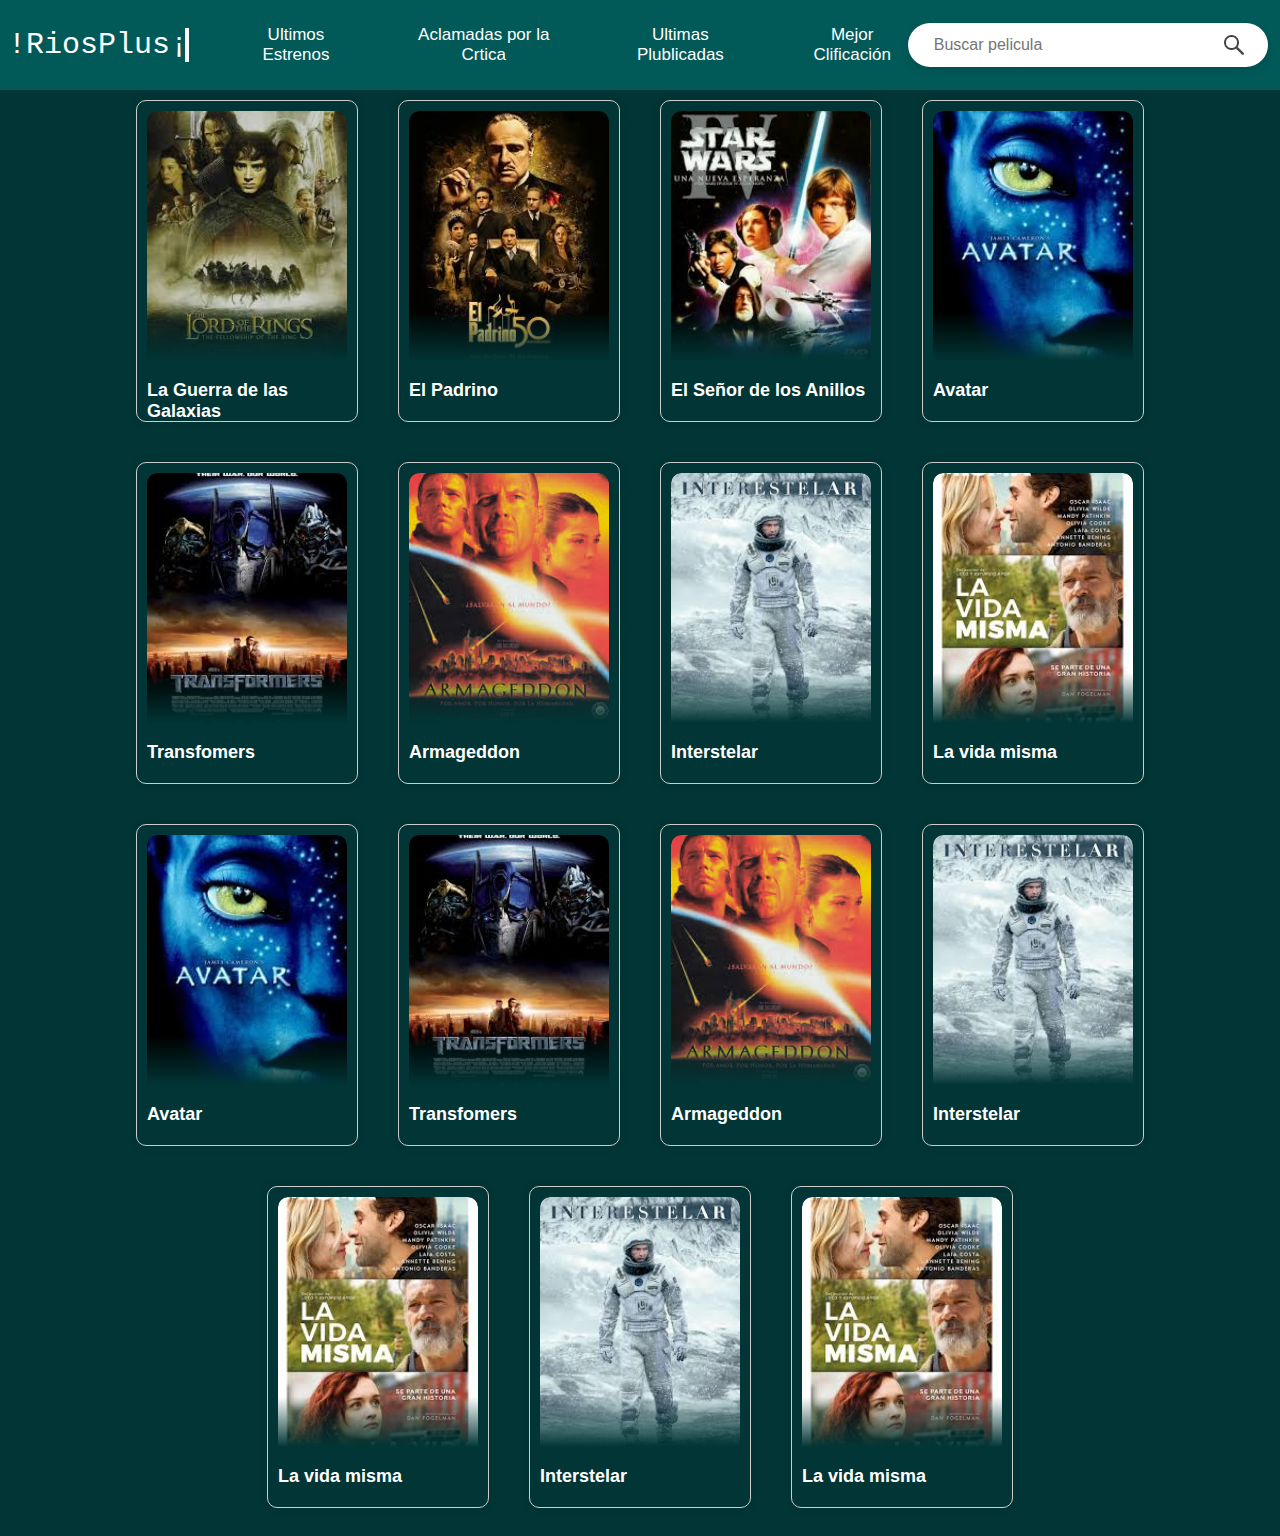
<file: features/index.html>
<!DOCTYPE html>
<html lang="en">
<head>
    <meta charset="UTF-8">
    <meta name="viewport" content="width=device-width, initial-scale=1.0">
    <title>Pelis Rios</title>
    <link rel="stylesheet" href="/assets/css/style.css">
    <link rel="stylesheet" href="/assets/css/estilos.css"></link>
</head>
<body>
    <div class="barra">
        <span class="title">!RiosPlus¡</span>
        <p>Ultimos Estrenos</p>
        <p>Aclamadas por la Crtica</p>
        <p>Ultimas Plublicadas</p>
        <p>Mejor Clificación</p>
        <div class="search-bar">
            <input type="text" id="searchInput" class="search-input" placeholder="Buscar pelicula">
            <img class="search" id="search-lup" src="/assets/img/buscar.png"></img>
        </div>
    </div>
    <div id="peliculas" class="pelis">

    </div>
</body>
<script src="app.js"></script>
</html>
</file>
<file: assets/css/style.css>
body{
    background-color: #023535;
}

.barra {
    background-color: #015958;
    color: #fff;
    padding: 8px;
    text-align: center;
    position: fixed;
    top: 0;
    left: 0;
    width: 100%;
    z-index: 120;
    display: flex;
    justify-content: space-between;
    align-items: center;
}

.barra p{
    font-size: 17px;
    font-family: Arial, Helvetica, sans-serif;
    margin-left: 50px;
    cursor: pointer;
    
}

.busqueda{
    border: solid 1px #fff;
    border-radius: 5px;
    margin-right: 20px;
}

.title{
   font-size: 30px;
}

span{
    display: block;
    font-family: monospace;
    white-space: nowrap;
    border-right: 4px solid;
    width: 11ch;

    animation: typing 2s steps(11),
blink .5s infinite step-end alternate;
    overflow: hidden;
    animation-delay: 0.5s;
}

@keyframes typing{
    from { width: 0 }
}

@keyframes blink{
    50% { border-color: transparent }
}

.lupa{
    height: 30%;
    width: 30%;
}

.search-bar {
    background-color: #fff;
    border-radius: 24px;
    padding: 12px 24px;
    box-shadow: 0 4px 8px rgba(0, 0, 0, 0.1);
    display: flex;
    margin-right: 20px;
    align-items: center;
    width: 350px;
}

.search-input {
    border: none;
    outline: none;
    font-size: 16px;
    flex-grow: 1;
}

.search-icon {
    color: #999;
    margin-left: 12px;
    cursor: pointer;
}

.search{
    cursor: pointer;
    width: 20px;
    height: 20px;
}

.pelis {
    margin-top: 80px;
    display: flex;
    flex-wrap: wrap;
    justify-content: center;
}
</file>
<file: assets/css/estilos.css>
/* estilos.css */
.pelicula {
    position: relative;
    width: 200px;
    height: 300px;
    color: #fff;
    margin: 20px;
    padding: 10px;
    border: 1px solid #ccc;
    border-radius: 10px;
    box-shadow: 0 0 10px rgba(0, 0, 0, 0.1);
}

.pelicula img {
    width: 100%;
    height: 250px;
    object-fit: cover;
    border-radius: 10px 10px 0 0;
    mask-image: linear-gradient(
        black 80%, 
        transparent);
}

.pelicula h2 {
    font-size: 18px;
    font-weight: bold;
    margin-bottom: 10px;
    font-family: Arial, Helvetica, sans-serif;
}

.info-pelicula {
  display: none; /* Ocultamos el párrafo por defecto */
  position: absolute; /* Posicionamos el párrafo absolutamente para que se muestre encima de la imagen */
  top: 20px; /* Posicionamos el párrafo en la parte superior de la imagen */
  left: 20px; /* Posicionamos el párrafo en la parte izquierda de la imagen */
  width: 90%; /* Establecemos el ancho del párrafo al 100% para que se ajuste al ancho de la imagen */
  border-radius: 5px;
  background-color: #008F8C; /* Agregamos un fondo oscuro para que el texto sea legible */
  color: #fff; /* Establecemos el color del texto en blanco */
  padding: 10px; /* Agregamos un padding para que el texto tenga espacio para respirar */
  font-family: 'Gill Sans', 'Gill Sans MT', Calibri, 'Trebuchet MS', sans-serif; /* Establecemos la familia de fuentes para el párrafo */
}

.pelicula:hover img {
    filter: blur(2px);
}

.pelicula:hover .info-pelicula {
    display: block; /* Mostramos el párrafo cuando se hace hover sobre la imagen */
}
</file>
